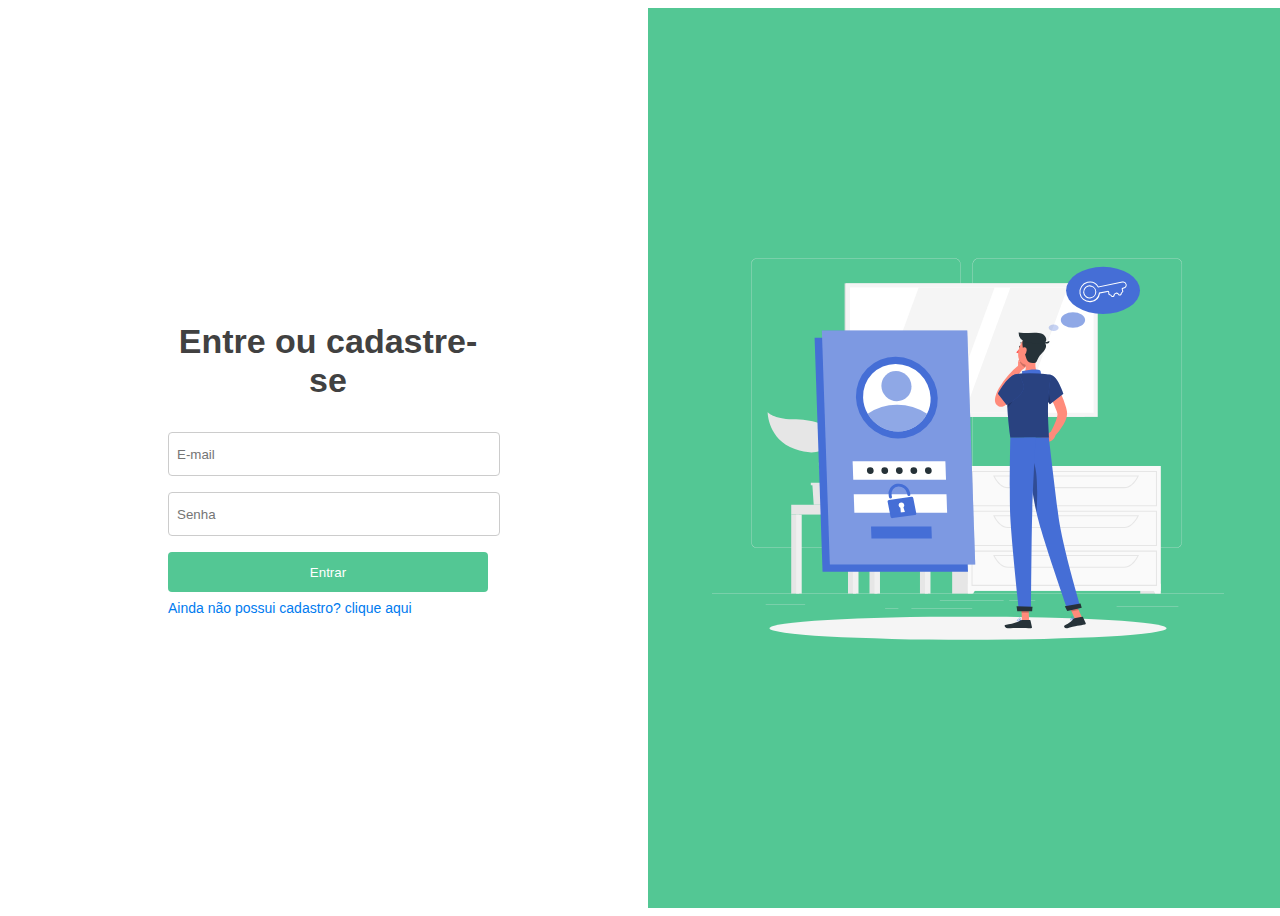
<file: index.html>
<!DOCTYPE html>
<html lang="pt-br">
<head>
    <meta charset="UTF-8">
    <title>Entre ou cadastre-se</title>

    <link rel="stylesheet" href="./css/global.css">
    <link rel="stylesheet" href="./css/login.css">   

</head>
<body>
    <main>
        <section class="painel-login">        
            <div class="card">
                <h1> Entre ou cadastre-se</h1>            
                <form action="#" method="#">
                    <input type="e-mail" placeholder="E-mail">
                    <input type="password" placeholder="Senha">
                    <button>Entrar</button>
                </form>
                <a href="cadastro.html">Ainda não possui cadastro? clique aqui</a>
            </div>
        </section>

        <section class="painel-imagem">
            <img src="./imagens/login.svg" alt="">
        </section>
    </main>
</body>
</html>
</file>
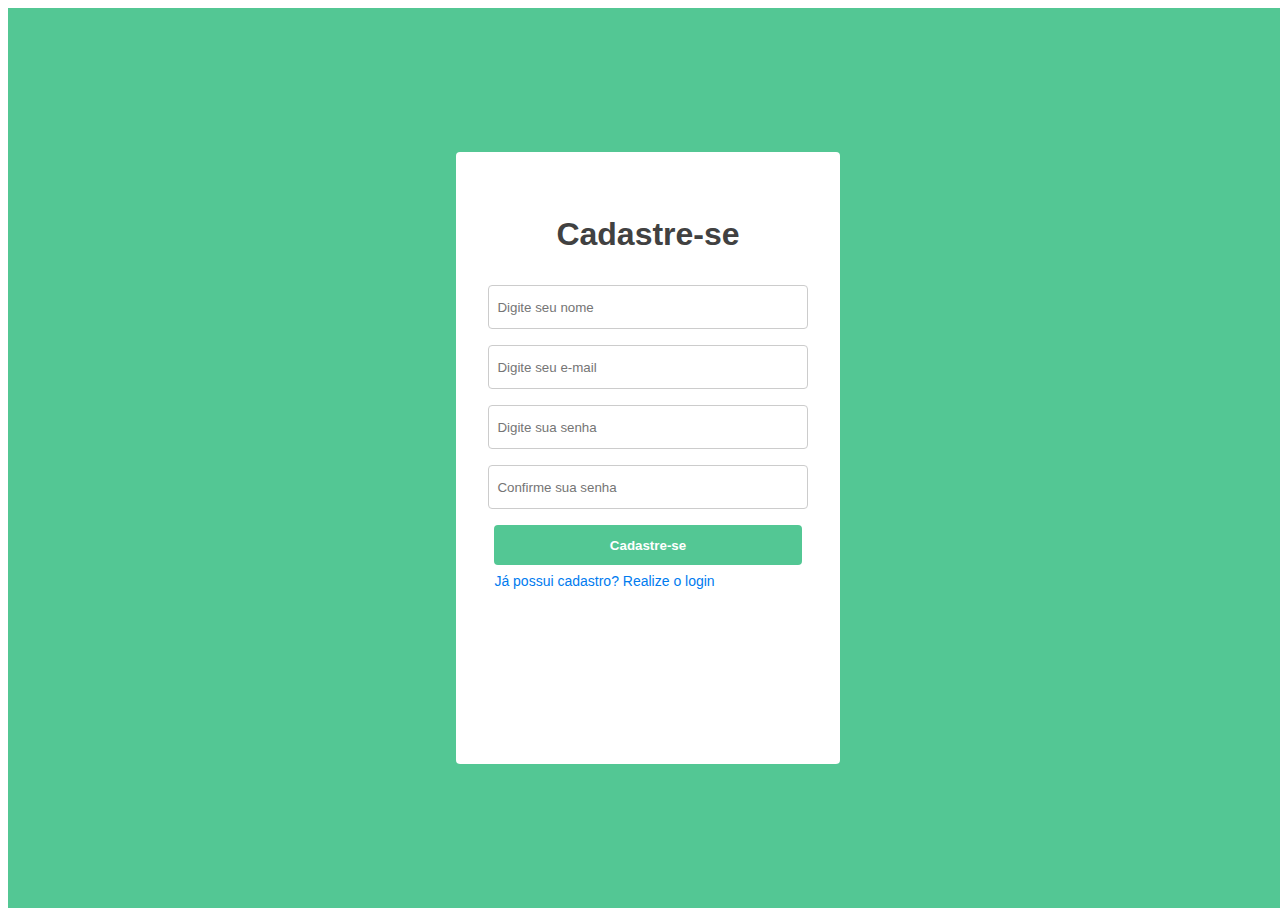
<file: cadastro.html>
<!DOCTYPE html>
<html lang="pt-br">
<head>
    <meta charset="UTF-8">
    <title>Cadastre-se</title>

    <link rel="stylesheet" href="./css/global.css">
    <link rel="stylesheet" href="./css/cadastro.css">    
</head>
<body>
    <main>
        <div class="card">
            <h1>Cadastre-se</h1>
            <form action="#" method="#">
                <input type="text" placeholder="Digite seu nome"/>
                <input type="email" placeholder="Digite seu e-mail">
                <input type="password" placeholder="Digite sua senha"/>
                <input type="password" placeholder="Confirme sua senha"/>
                <button>Cadastre-se</button>
            </form>
            <a href="./index.html">Já possui cadastro? Realize o login</a>
        </div>
    </main>
</body>
</html>
</file>
<file: css/global.css>
<link href="https://fonts.googleapis.com/css2?family=Archivo:wght@400;500;600&family=Ubuntu:wght@500;700&display=swap" rel="stylesheet">

* {
    margin: 0;
    padding: 0;
    box-sizing: border-box;
}
a {
    text-decoration: none;
    color: #007bef;
}
body {
    font-family: 'Archivo', sans-serif;
}
h1, h2, h3, h4, h5, h6 {
    font-family: 'Ubuntu', sans-serif;
}
h1 {
    font-size: 34px;
}
</file>
<file: css/login.css>
main {
    display: flex;
    width: 100vw;
    height: 100vh;
}
.painel-login {
    display: flex;
    justify-content: center;
    align-items: center;
    width: 50%;
    height: 100%;
    background-color: #ffffff;
}
.card {
    width: 50%;
}
.card h1 {
    text-align: center;
    margin-bottom: 32px;
    color: #414141;
}
.card input{
    display: block;
    width: 100%;
    height: 40px;
    margin-top: 16px;
    border: 1px solid #ccc;
    border-radius: 4px;
    padding-left: 8px;
}
.card button {
    display: block;
    width: 100%;
    height: 40px;
    margin-top: 16px;
    background-color: #53c794;
    color: #fff;
    border: 0;
    border-radius: 4px;
}
.card a {
    display: block;
    margin-top: 8px;
    font-size: 14px;
}
.painel-imagem {
    display: flex;
    align-items: center;
    justify-content: center;
    width: 50%;
    height: 100%;
    background-color: #53c794;
}
.painel-imagem img {
    width: 80%;
}
</file>
<file: css/cadastro.css>
main {
    height: 100vh;
    width: 100vw;
    display: flex;
    align-items: center;
    justify-content: center;
    background-color: #53c794;
}
.card {
    width: 30%;
    height: 68%;
    background-color: #fff;
    border-radius: 4px;
}
.card h1 {
    font-size: 32px;
    text-align: center;
    color: #414141;
    margin-top: 64px;
    margin-bottom: 32px;
}
.card input { 
    display: block;
    width: 80%;
    height: 40px;
    border: 1px solid #ccc;
    border-radius: 4px;
    margin: 16px auto 0px;
    padding-left: 8px;
}
.card button {
    display: block;
    background-color: #53c794;
    width: 80%;
    height: 40px;
    border: 0;
    border-radius: 4px;
    text-align: center;
    margin: 16px auto 0px;
    color: #fff;
    font-weight: bold 
}
.card a {
    display: block;
    width: 80%;
    margin: 8px auto 0px;
    font-size: 14px;
}
</file>
